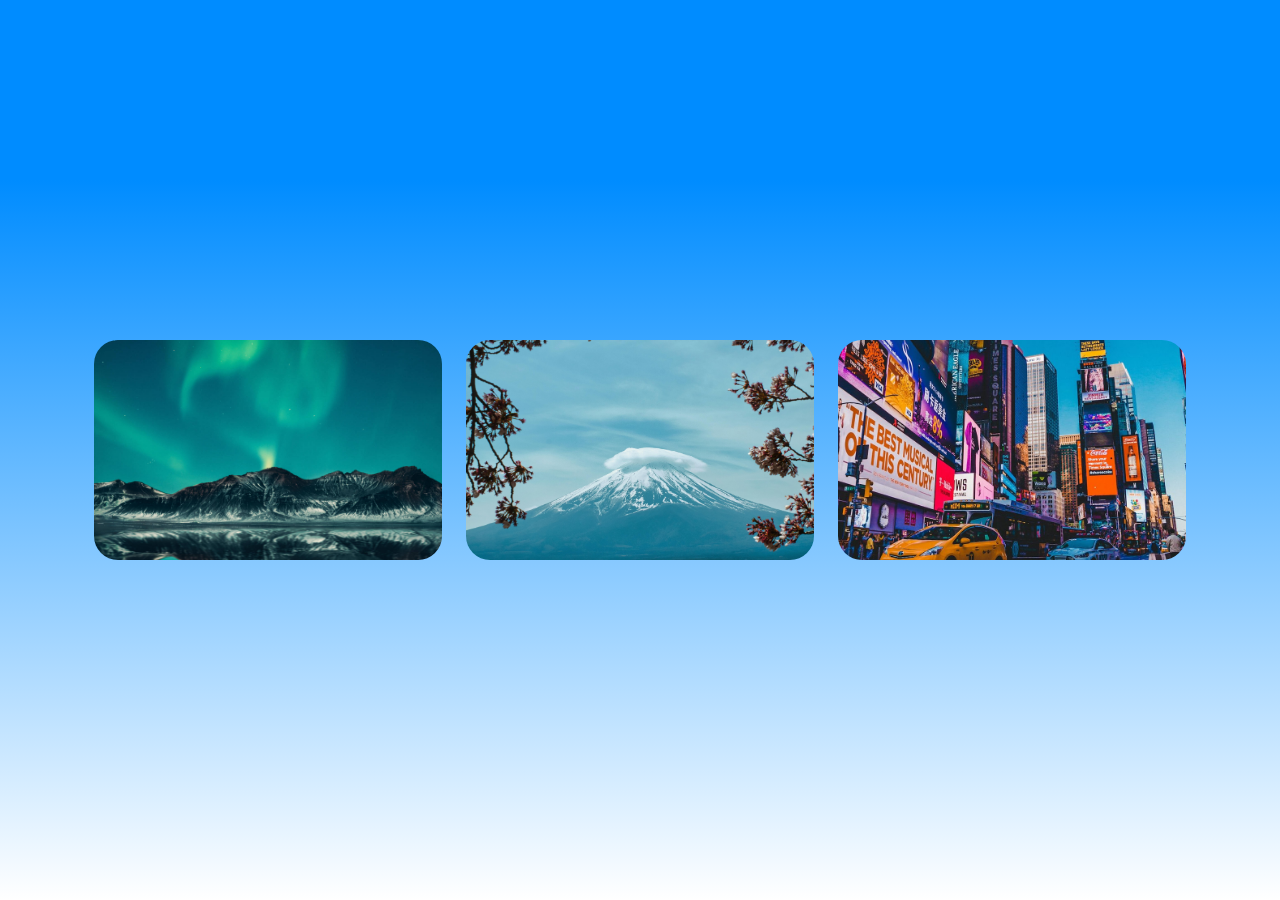
<file: Responsive Hover Cards/index.html>
<!DOCTYPE html>
<html lang="en">
<head>
    <meta charset="UTF-8">
    <meta name="viewport" content="width=device-width, initial-scale=1.0">
    <title>Responsive Hover Card</title>
    <link rel="stylesheet" href="style.css">
</head>
<body>
    <main>
        <div class="container">
            <div class="card_container">
<!-- 1st card -->
                <article class="card_article">
                    <img src="images/northern-lights.jpg" alt="Aurora" class="card_img">

                    <div class="card_data">
                        <span class="card_description">Finland</span>
                        <h2 class="card_title">Aurora Lights</h2>
                        <a href="#" class="card_button">Read More</a>
                    </div>
                </article>
<!-- 2nd card -->
                <article class="card_article">
                    <img src="images/mt--fuji.jpg" alt="Mount Fuji" class="card_img">

                    <div class="card_data">
                        <span class="card_description">Japan</span>
                        <h2 class="card_title">Mount Fuji</h2>
                        <a href="#" class="card_button">Read More</a>
                    </div>
                </article>
<!-- 3rd card -->
                <article class="card_article">
                    <img src="images/timesquare.jpg" alt="Times Square" class="card_img">

                    <div class="card_data">
                        <span class="card_description">New York</span>
                        <h2 class="card_title">Times Square</h2>
                        <a href="#" class="card_button">Read More</a>
                    </div>
                </article>
            </div>
        </div>
    </main>
</body>
</html>
</file>
<file: Responsive Hover Cards/style.css>
/* font */
@font-face {
    font-family: "Gilroy2";
    src: url("./fonts/Gilroy-ExtraBold.otf") format("opentype");
    font-weight: 800;
    font-style: normal;
}

@font-face {
    font-family: "Gilroy1";
    src: url("./fonts/Gilroy-Light.otf") format("opentype");
    font-weight: 300;
    font-style: normal;
}

/* variables */
:root{
    --first-color:hsl(207, 46%, 37%);
    --title-color: hsl(0, 0%, 0%);
    --text-color:hsl(0, 0%, 0%);
    --body-color:hsl(0, 0%, 95%);
    --container-color:hsl(0, 0%, 100%);
    
    /*   Font and typography    */
    /*  .5rem = 8px | 1rem = 16px   */ 
    
    --body-font: "Gilroy2",sans-serif;
    --h2-font-size:1.25rem;
    --samll-font-size: .813rem;
}


/* Base (Bolier plate) */
*{
    margin: 0;
    padding: 0;
    box-sizing: border-box;
}
html , body{
    min-height: 100vh;
}
body{
    background: linear-gradient(rgb(0, 140, 255) 20%,white);
    font-family: var(--body-font);
    color: var(--text-color);
}
img{
    display: block;
    max-width: 100%;
    height: auto;
}

/* responsive typography */
@media screen and (min-width:1120px) {
    :root{
        --h2-font-size:1.5rem;
    --samll-font-size: .875rem;
    }
}


/* card */

.container{
    display: grid;
    place-items: center;
    margin-inline: 1.5rem;
    padding-block: 5rem;
}

.card_container{
    display: grid;
    row-gap: 3.5rem;
}

.card_article{
    position: relative;
    overflow: hidden;
}

.card_img{
    width: 328px;
    border-radius: 1.5rem;
    height: 220px;
    object-fit: cover;
    border-radius: 1.5rem;
}

.card_data{
    width: 280px;
    background-color: var(--container-color);
    padding: 1.5rem 2rem;
    box-shadow: 0 8px 20px hsla(0, 0%, 0%, .15);
    border-radius: 1.5rem;
    position: absolute;
    bottom: -9rem;
    left: 0;
    right: 0;
    margin-inline: auto;
    opacity: 0;
    transition: opacity 1s 1s;
}

.card_description{
    display: block;
    font-size: var(--samll-font-size);
    margin-bottom: .25rem;
    font-family: "Gilroy1";
}

.card_title{
    font-size: var(--h2-font-size);
    color: var(--title-color);
    margin-bottom: .75rem;
}

.card_button{
    text-decoration: none;
    font-size: var(--samll-font-size);
    color: var(--first-color);
}

.card_button:hover{
    text-decoration: underline;
}


/* naming animation in hover */
.card_article:hover .card_data{
    animation: show-data 1s forwards;
    opacity: 1;
    transition: opacity .3s;
}

.card_article:hover{
    animation: remove-overflow 2s forwards;
}

.card_article:not(:hover){
    animation: show-overflow 2s forwards;
}

.card_article:not(:hover) .card_data{
    animation: remove-data 2s forwards;
}


/* card animation */
@keyframes show-data{
    50%{
        transform: translateY(-10rem);
    }
    100%{
        transform: translateY(-7rem);
    }
}

@keyframes remove-overflow{
    to{
        overflow: initial;
    }
}

@keyframes remove-data{
    0%{
        transform: translateY(-7rem);
    }
    50%{
        transform: translateY(-10rem);
    }
    100%{
        transform: translateY(.5rem);
    }
}

@keyframes show-overflow{
    0%{
        overflow: initial;
        pointer-events: none;
    }
    80%{
        overflow: hidden;
    }
}

/* breakpoints */
/* for small devices */
@media screen and (max-width: 340px){
    .container{
        margin-inline: 1rem;
    }

    .card_data{
        width: 250px;
        padding: 1rem;
    }
}

/* for medium screens */
@media screen and (min-width: 768px){
    .card_container{
        grid-template-columns: repeat(2, 1fr);
        column-gap: 1.5rem;
    }
}

/* for large screens */
@media screen and (min-width:1120px){
    .container{
        height: 100vh;
    }
    .card_container{
        grid-template-columns: repeat(3, 1fr);
    }
    .card_img{
        width: 348px ;
    }
    .card_data{
        width: 316px;
        padding-inline: 2.5rem;
    }
}
</file>
